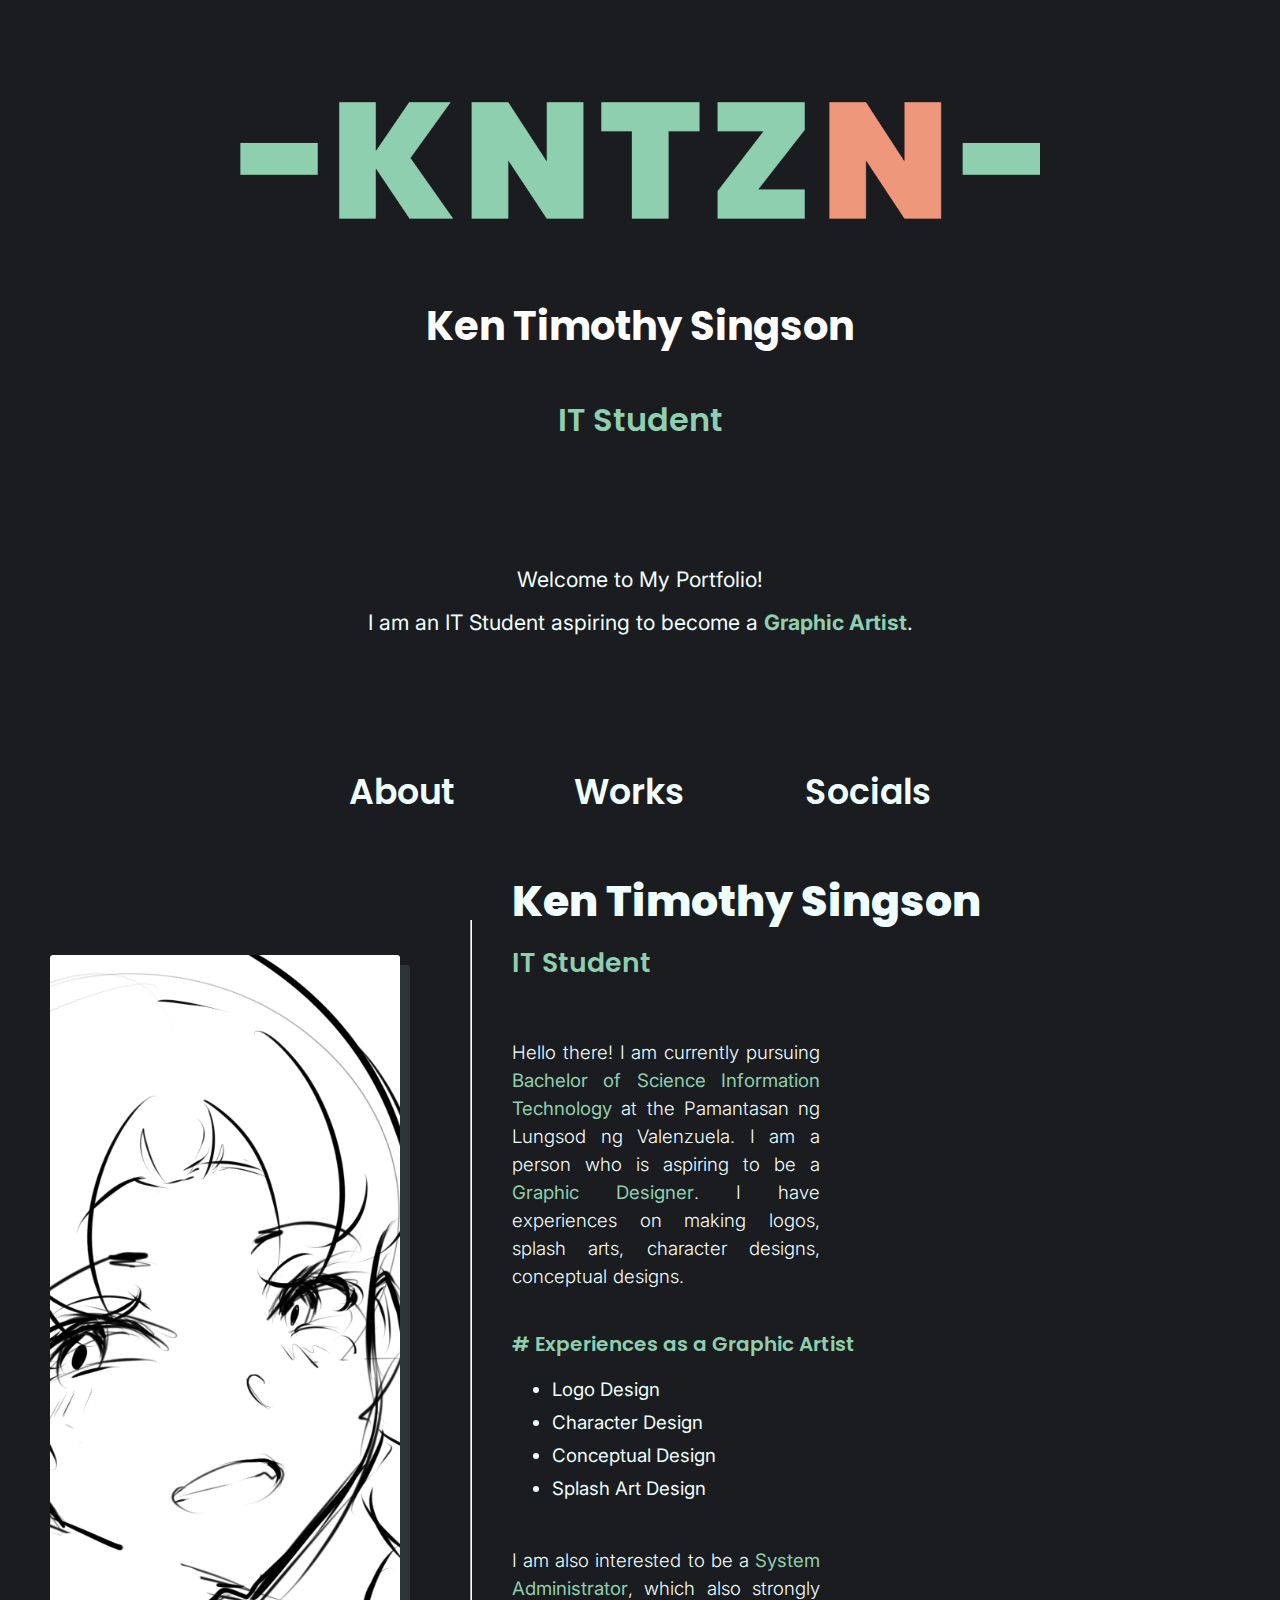
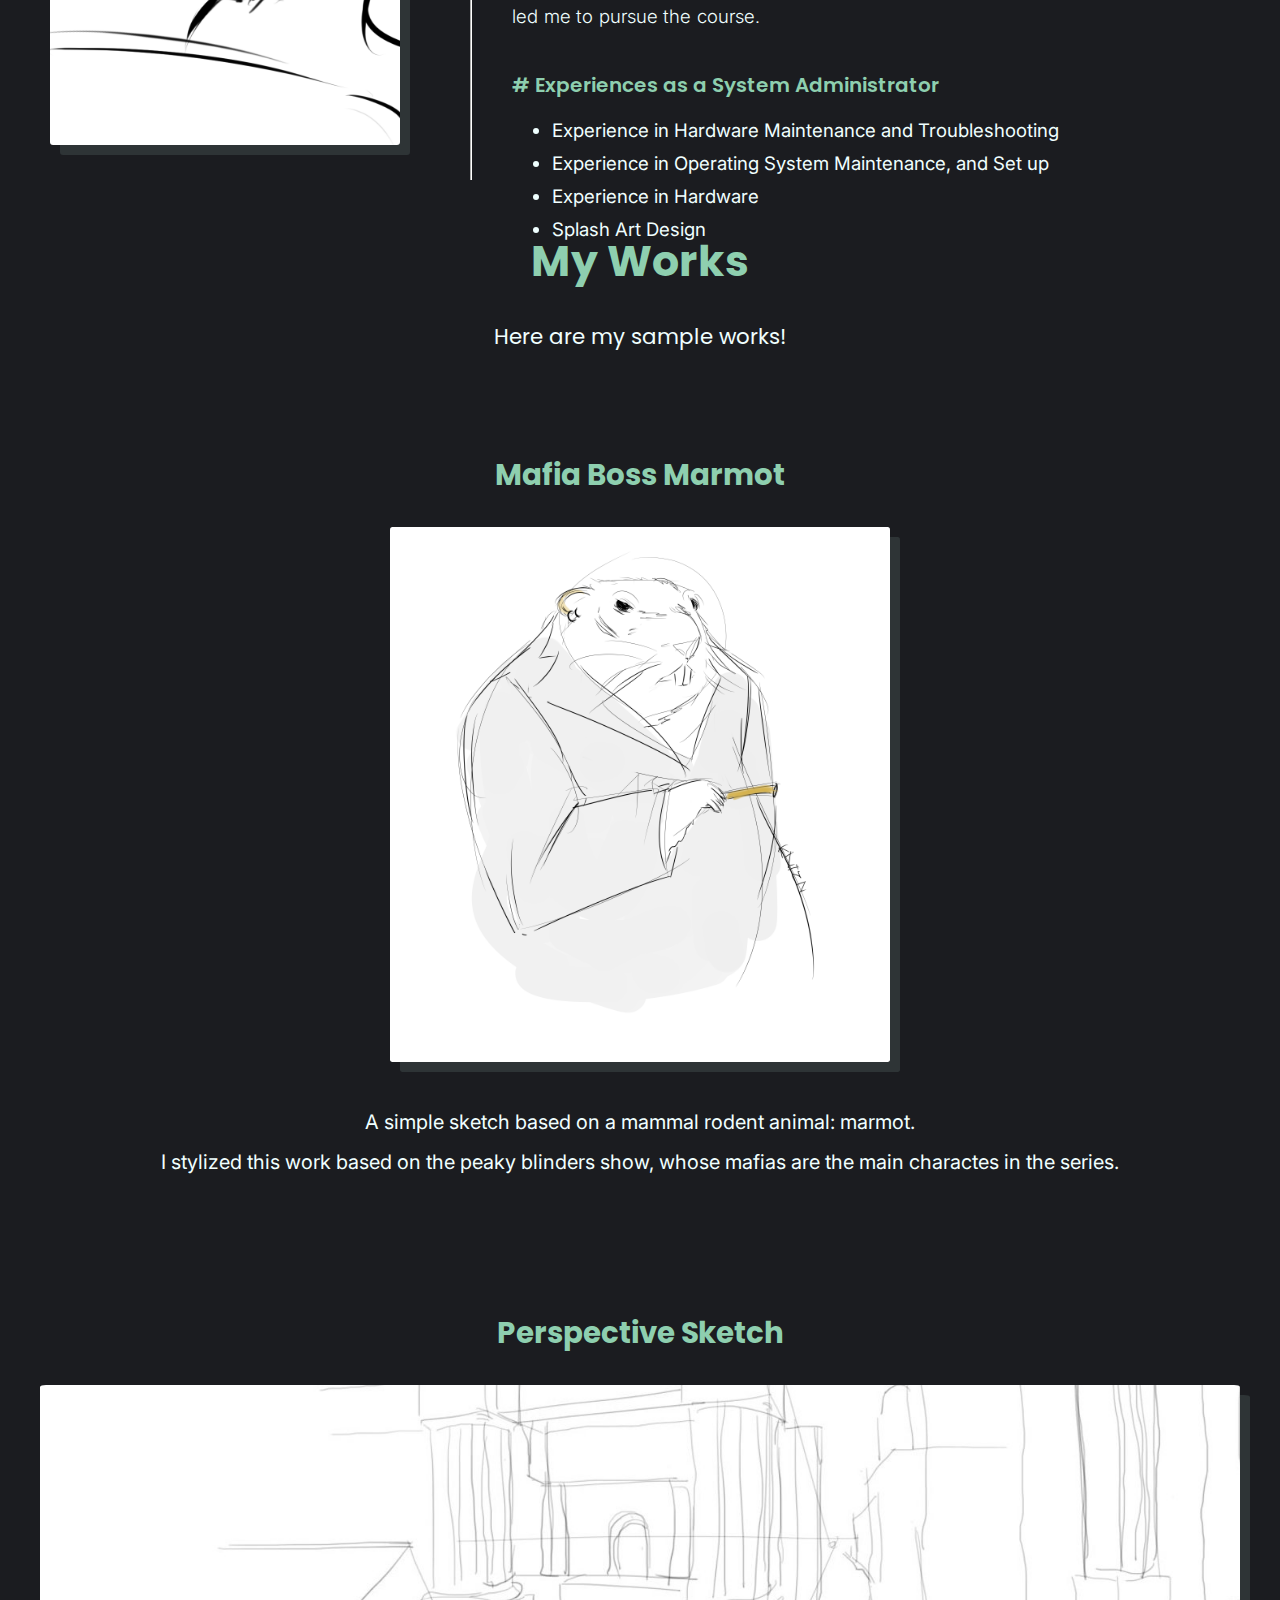
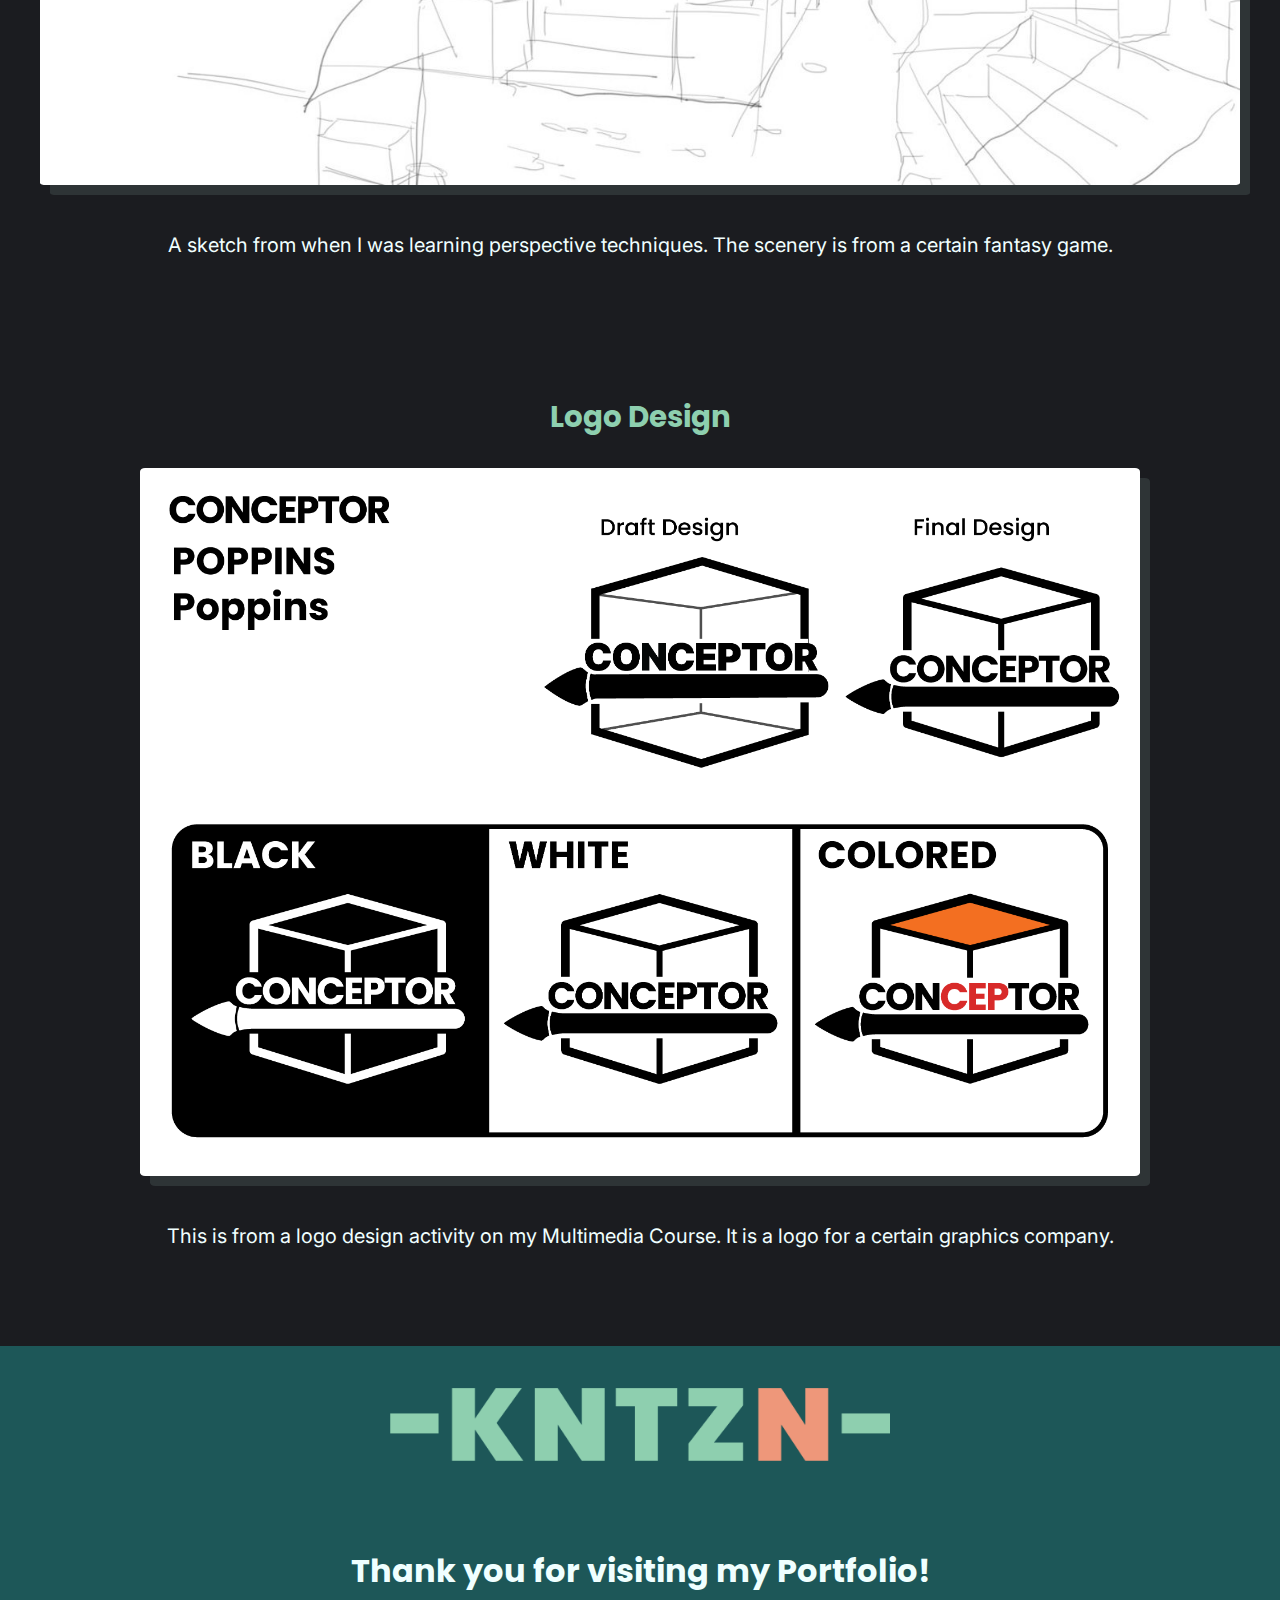
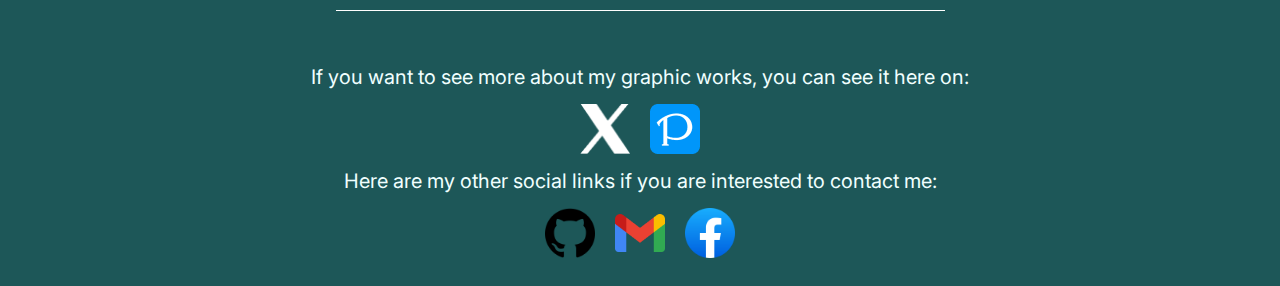
<file: index.html>
<!DOCTYPE html>
<html lang="en">
  <head>
    <meta charset="UTF-8" />
    <meta name="viewport" content="width=device-width, initial-scale=1.0" />
    <link rel="preconnect" href="https://fonts.googleapis.com" />
    <link rel="preconnect" href="https://fonts.gstatic.com" crossorigin />
    <link
      href="https://fonts.googleapis.com/css2?family=Inter:wght@100..900&family=Poppins:ital,wght@0,100;0,200;0,300;0,400;0,500;0,600;0,700;0,800;0,900;1,100;1,200;1,300;1,400;1,500;1,600;1,700;1,800;1,900&display=swap"
      rel="stylesheet"
    />
    <link rel="stylesheet" href="style.css" />
    <title>Portfolio</title>
  </head>

  <body>
    <header id="header">
      <div class="header">
        <a href="#header"><img src="/img/logo.png" alt="Kontzen" /></a>
        <h1>Ken Timothy Singson</h1>
        <p>IT Student</p>
      </div>
      <div class="home-description">
        <p>
          Welcome to My Portfolio!<br />I am an IT Student aspiring to become a
          <strong style="color: #8ecfaf">Graphic Artist</strong>.
        </p>
      </div>
      <nav class="about-me">
        <ul>
          <li><a href="#about">About</a></li>
          <li><a href="#works">Works</a></li>
          <li><a href="#socials">Socials</a></li>
        </ul>
      </nav>
    </header>

    <main>
      <section id="about">
        <div class="about-picture">
          <img src="/img/about-me_avatar.png" alt="about-image" />
        </div>
        <div class="about-container">
          <div class="about-name">
            <h1>Ken Timothy Singson</h1>
            <p>IT Student</p>
          </div>
          <div class="about-description">
            <p>
              Hello there! I am currently pursuing
              <strong style="color: #8ecfaf"
                >Bachelor of Science Information Technology</strong
              >
              at the Pamantasan ng Lungsod ng Valenzuela. I am a person who is
              aspiring to be a
              <strong style="color: #8ecfaf">Graphic Designer</strong>. I have
              experiences on making logos, splash arts, character designs,
              conceptual designs.
            </p>
          </div>
          <div class="about-skills">
            <p># Experiences as a Graphic Artist</p>
            <ul>
              <li>Logo Design</li>
              <li>Character Design</li>
              <li>Conceptual Design</li>
              <li>Splash Art Design</li>
            </ul>
          </div>
          <div class="about-description">
            <p>
              I am also interested to be a
              <strong style="color: #8ecfaf">System Administrator</strong>,
              which also strongly led me to pursue the course.
            </p>
          </div>
          <div class="about-skills">
            <p># Experiences as a System Administrator</p>
            <ul>
              <li>Experience in Hardware Maintenance and Troubleshooting</li>
              <li>Experience in Operating System Maintenance, and Set up</li>
              <li>Experience in Hardware</li>
              <li>Splash Art Design</li>
            </ul>
          </div>
        </div>
      </section>

      <section id="works">
        <div class="works-description">
          <h1>My Works</h1>
          <p>Here are my sample works!</p>
        </div>
        <div class="works-container">
          <div class="container">
            <h1>Mafia Boss Marmot</h1>
            <img class="rodent" src="/img/works1.png" alt="Mafia Marmot" />
            <p>
              A simple sketch based on a mammal rodent animal: marmot.<br />
              I stylized this work based on the peaky blinders show, whose
              mafias are the main charactes in the series.
            </p>
          </div>
          <div class="container">
            <h1>Perspective Sketch</h1>
            <img
              class="perspective"
              src="/img/works2.jpg"
              alt="Sketch-perspective"
            />
            <p>
              A sketch from when I was learning perspective techniques. The
              scenery is from a certain fantasy game.
            </p>
          </div>
          <div class="container">
            <h1>Logo Design</h1>

            <img class="logo-design" src="/img/works3.png" alt="Logo-design" />
            <p>
              This is from a logo design activity on my Multimedia Course. It is
              a logo for a certain graphics company.
            </p>
          </div>
        </div>
      </section>

      <section id="socials">
        <a href="#header"
          ><img class="socials-image" src="img/logo.png" alt="Kontzen"
        /></a>
        <h1>Thank you for visiting my Portfolio!</h1>
        <div class="socials-container1">
          <p>
            If you want to see more about my graphic works, you can see it here
            on:
          </p>
          <ul>
            <li>
              <a href="http://twitter.com/kontzeen">
                <img src="/img/socials/Group 1.png" alt="Twitter" />
              </a>
            </li>
            <li>
              <a href="http://www.pixiv.net/en/users/61155551">
                <img src="/img/socials/image 1.png" alt="Pixiv" />
              </a>
            </li>
          </ul>
          <div class="socials-container1">
            <p>
              Here are my other social links if you are interested to contact
              me:
            </p>
            <ul>
              <li>
                <a href="https://github.com/kontzen">
                  <img src="/img/socials/25231.png" alt="github" />
                </a>
              </li>
              <li>
                <a href="mailto:kontzeen@gmail.com">
                  <img
                    src="/img/socials/Gmail_icon_(2020).svg.png"
                    alt="Gmail"
                  />
                </a>
              </li>
              <li>
                <a href="https://www.facebook.com/Keeen.6">
                  <img
                    src="/img/socials/2021_Facebook_icon.svg.webp"
                    alt="Facebook"
                  />
                </a>
              </li>
            </ul>
          </div>
        </div>
      </section>
    </main>
  </body>
</html>
</file>
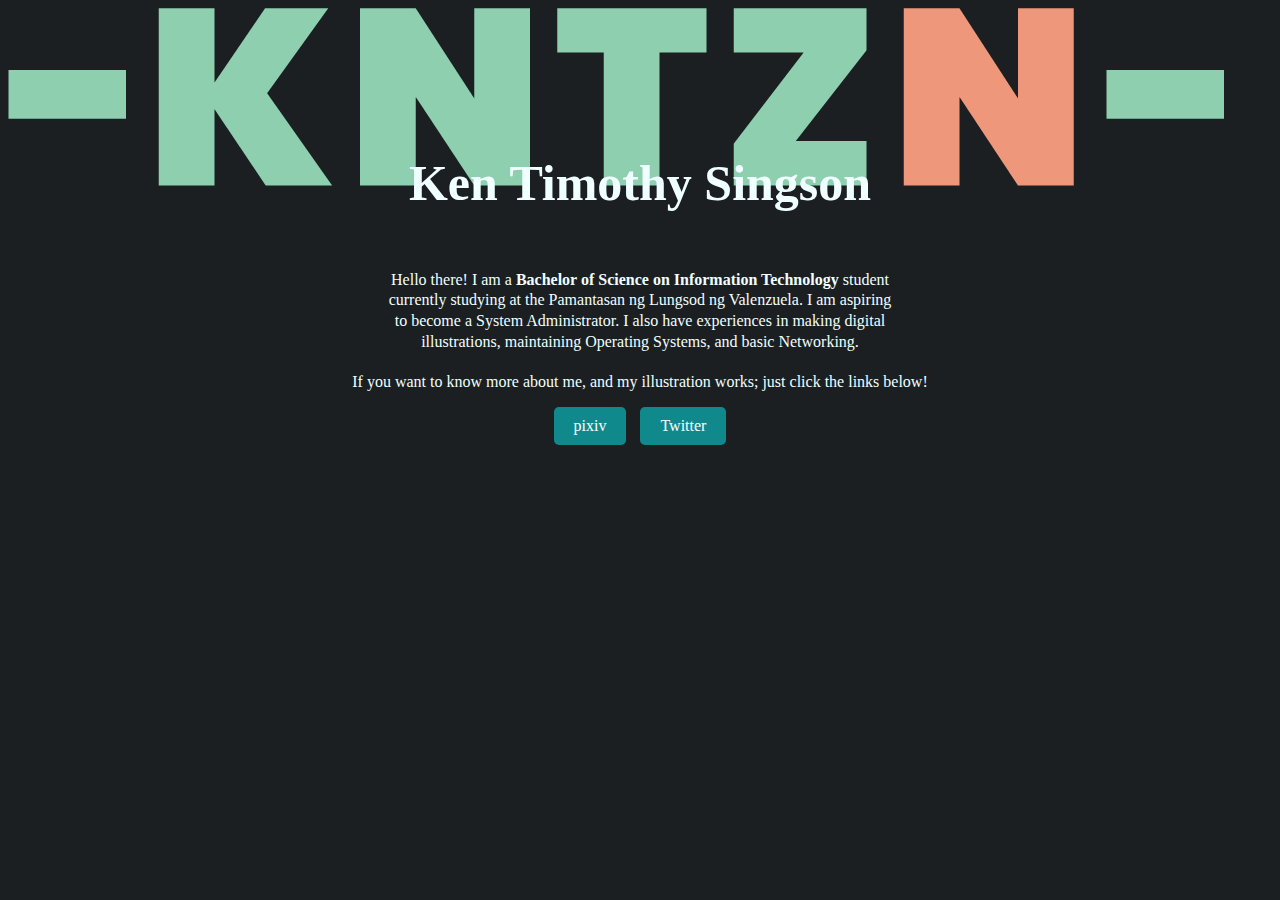
<file: AboutMe/AboutMe.html>
<!DOCTYPE html>
<html>
  <head>
    <title>About Me!</title>
    <meta charset="UTF-8" />
    <meta name="viewport" content="width=device-width, initial-scale=1.0" />
    <link rel="stylesheet" href="AboutMe.css" />
  </head>
  <body style="background-color: #1b1f22">
    <header>
      <div>
        <img src="/img/logo.png" alt="KNTZN" />
        <h1 class="header-style">Ken Timothy Singson</h1>
      </div>
      <div class="paragraph-container">
        <p class="paragraph1-style">
          Hello there! I am a
          <strong>Bachelor of Science on Information Technology</strong>
          student currently studying at the Pamantasan ng Lungsod ng Valenzuela.
          I am aspiring to become a System Administrator. I also have
          experiences in making digital illustrations, maintaining Operating
          Systems, and basic Networking.
        </p>
      </div>
      <div class="container">
        <p class="paragraph1-style">
          If you want to know more about me, and my illustration works; just
          click the links below!
        </p>
        <a href="https://www.pixiv.net/en/users/61155551" class="button-link">
          pixiv
        </a>
        <a href="https://twitter.com/@kontzeen" class="button-link">
          Twitter
        </a>
      </div>
    </header>
  </body>
</html>
</file>
<file: style.css>
html {
  font-family: "Poppins", sans-serif;
  scroll-behavior: smooth;
  margin: 0;
}

body {
  margin: 0;
  background-color: rgb(27, 28, 32);
  color: azure;
}

header {
  display: flex;
  flex-direction: column;
  justify-content: space-evenly;
  align-items: center;
  height: 100vh;
}

.header {
  display: flex;
  justify-content: center;
  flex-direction: column;
  align-items: center;
}

.header img {
  margin: 30px;
  padding: 20px;
  width: 800px;
}

.header h1 {
  text-align: center;
  color: #ffffff;
  font-size: 30pt;
  padding: 20px;
  margin: 0;
}

.header p {
  text-align: center;
  color: #8ecfaf;
  font-size: 24pt;
  font-weight: 600;
  padding: 20px;
  margin: 0;
}

.home-description {
  font-family: "Inter", sans-serif;
  margin: 20px;
  font-weight: 10px;
  font-size: 16pt;
}

.home-description p {
  text-align: center;
  line-height: 2;
}

.about-me ul {
  display: flex;
  list-style: none;
  margin: 10px;
  padding: 20px;
}

.about-me a {
  text-decoration: none;
  font-weight: 600;
  font-size: 26pt;
  color: azure;
  margin: 60px;
}

.about-me :hover {
  color: #8ecfaf;
}

#about {
  display: flex;
  flex-direction: row;
  justify-content: center;
  height: 100vh;
}

.about-picture {
  display: flex;
  flex-direction: column;
  justify-content: center;
  padding: 10px;
  margin: 20px;
}

.about-picture img {
  margin: 20px;
  width: 350px;
  border-radius: 3px;
  box-shadow: 10px 10px rgb(46, 52, 54);
}

.about-container {
  display: flex;
  flex-direction: column;
  justify-content: center;
  margin: 20px;
  padding: 40px;
  border-left: 2px groove white;
}

.about-name {
  display: flex;
  flex-direction: column;
  gap: 10px;
}

.about-name h1 {
  font-size: 32pt;
  margin-bottom: 0;
  font-weight: 800;
  padding: 0;
}

.about-name p {
  margin-top: 0;
  padding: 0;
  font-weight: 600;
  font-size: 20pt;
  color: #8ecfaf;
}

.about-description {
  font-family: "Inter", sans-serif;
  font-weight: 300;
  font-size: 14pt;
  word-spacing: 0.5px;
  line-height: 1.5;
  margin-top: 10px;
  margin-bottom: 10px;
}

.about-description p {
  padding-right: 400px;
  text-align: justify;
}

.about-skills p {
  font-weight: 600;
  font-size: 15pt;
  margin-top: 10px;
  margin-bottom: 10px;
  color: #8ecfaf;
}
.about-skills ul {
  font-family: "Inter", sans-serif;
  font-size: 14pt;

  padding: 0 0 0 40px;
}
.about-skills li {
  margin: 10px 0;
}

#works {
  display: flex;
  justify-content: center;
  align-items: center;
  flex-direction: column;
  margin: auto;
}

.works-description {
  text-align: center;
}

.works-description h1 {
  font-size: 32pt;
  color: #8ecfaf;
}

.works-description p {
  font-style: "Inter", sans-serif;
  font-size: 16pt;
}

.works-container {
  display: flex;
  flex-direction: column;
  margin: 20px;
}

.container {
  display: flex;
  flex-direction: column;
  align-items: center;
  margin: 20px;
  padding: 20px;
  gap: 10px;
  border: 1px 0 1px 0 solid;
}

.container h1 {
  font-size: 22pt;
  color: #8ecfaf;
}

.container p {
  font-family: "Inter", sans-serif;
  font-size: 15pt;
  padding: 10px;
  line-height: 2;
  text-align: center;
}

.rodent {
  width: 500px;
  object-fit: cover;
  border-radius: 0.5%;
  box-shadow: 10px 10px rgb(46, 52, 54);
}

.perspective {
  width: 1200px;
  height: 100%;
  object-fit: contain;
  border-radius: 0.5%;
  box-shadow: 10px 10px rgb(46, 52, 54);
}

.logo-design {
  width: 1000px;
  height: 100%;
  object-fit: cover;
  border-radius: 0.5%;
  box-shadow: 10px 10px rgb(46, 52, 54);
}

.rodent,
.perspective,
.logo-design {
  transition: transform 0.2s;
  cursor: default;
  position: relative;
}

.rodent:hover,
.perspective:hover,
.logo-design:hover {
  box-shadow: none;
  transform-origin: center;
  transform: scale(120%);
}

#socials {
  display: flex;
  justify-content: space-evenly;
  align-items: center;
  flex-direction: column;
  margin: auto;
  background-color: #1d5758;
  height: 60vh;
}

#socials h1 {
  border-bottom: 1px solid white;
  padding: 15px;
}

.socials-container1 {
  display: flex;
  flex-direction: column;
  align-items: center;
  text-align: center;
}

.socials-container1 p {
  font-family: "Inter", sans-serif;
  font-size: 15pt;
  margin: 10px;
}

.socials-container1 img {
  width: 50px;
  padding: 5px;
}

.socials-container1 ul {
  display: flex;
  flex-direction: row;
  align-items: center;
  padding: 0;
  gap: 10px;
  margin: 0;
}

.socials-container1 li {
  list-style: none;
}

.socials-container1 a {
  display: flex;
  flex-direction: column;
  align-items: center;
  text-decoration: none;
  color: azure;
}

.socials-image {
  margin: 10px;
  padding: 10px;
  width: 500px;
}

@media only screen and (max-width: 768px) {
  body {
    margin: 0;
    background-color: rgb(27, 28, 32);
    color: azure;
  }

  header {
    display: flex;
    flex-direction: column;
    justify-content: space-evenly;
    align-items: center;
    height: 100vh;
  }

  .header {
    display: flex;
    justify-content: center;
    flex-direction: column;
    align-items: center;
  }

  .header img {
    margin: 30px;
    padding: 20px;
    width: 300px;
  }

  .header h1 {
    text-align: center;
    color: #ffffff;
    font-size: 20pt;
    padding: 20px;
    margin: 0;
  }

  .header p {
    text-align: center;
    color: #8ecfaf;
    font-size: 16pt;
    font-weight: 600;
    padding: 20px;
    margin: 0;
  }

  .home-description {
    margin: 20px;
    font-weight: 10px;
    font-size: 10pt;
  }

  .home-description p {
    font-family: "Inter", sans-serif;
    text-align: center;
    line-height: 2;
  }

  .about-me ul {
    display: flex;
    list-style: none;
    margin: 20px;
    padding: 20px;
  }

  .about-me a {
    text-decoration: none;
    font-weight: 600;
    font-size: 16pt;
    color: azure;
    margin: 20px;
  }

  #about {
    display: flex;
    flex-direction: column;
    justify-content: center;
    height: auto;
  }

  .about-picture {
    display: flex;
    justify-content: center;
    align-items: center;
    padding: 10px;
    margin: 10px;
  }

  .about-picture img {
    margin: 20px;
    width: 200px;
    height: 200px;
    object-fit: cover;
    border-radius: 50px;
    box-shadow: 10px 10px rgb(46, 52, 54);
  }

  .about-container {
    display: flex;
    flex-direction: column;
    justify-content: center;
    margin: 20px;
    padding: 20px;
    border-left: none;
    border-bottom: 2px groove rgba(255, 255, 255, 0.925);
  }

  .about-name {
    display: flex;
    flex-direction: column;
    gap: 10px;
  }

  .about-name h1 {
    font-size: 18pt;
    margin-bottom: 0;
    font-weight: 800;
    padding: 0;
  }

  .about-name p {
    margin-top: 0;
    padding: 0;
    font-weight: 600;
    font-size: 14pt;
    color: #8ecfaf;
  }

  .about-description {
    font-family: "Inter", sans-serif;
    font-weight: 300;
    font-size: 10pt;
    word-spacing: 0.5px;
    line-height: 1.5;
    margin-top: 10px;
    margin-bottom: 10px;
  }

  .about-description p {
    padding-right: 0;
    text-align: justify;
  }

  .about-skills p {
    font-weight: 600;
    font-size: 12pt;
    margin-top: 10px;
    margin-bottom: 10px;
    color: #8ecfaf;
  }

  .about-skills ul {
    font-family: "Inter", sans-serif;
    font-size: 10pt;
    padding: 0 0 0 40px;
  }

  .about-skills li {
    margin: 10px 0;
  }

  #works {
    display: flex;
    justify-content: center;
    align-items: center;
    flex-direction: column;
    margin: auto;
  }

  .works-description {
    text-align: center;
  }

  .works-description h1 {
    font-size: 20pt;
    color: #8ecfaf;
  }

  .works-description p {
    font-family: "Inter", sans-serif;
    font-size: 12pt;
  }

  .works-container {
    display: flex;
    flex-direction: column;
    margin: 20px;
  }

  .container {
    display: flex;
    flex-direction: column;
    align-items: center;
    margin: 20px;
    padding: 20px;
    gap: 10px;
    border: 1px 0 1px 0 solid;
  }

  .container h1 {
    font-size: 16pt;
    color: #8ecfaf;
  }

  .container p {
    font-family: "Inter", sans-serif;
    font-size: 10pt;
    padding: 10px;
    line-height: 1.5;
    text-align: center;
  }

  .rodent {
    width: 250px;
    object-fit: cover;
    border-radius: 0.5%;
    box-shadow: 10px 10px rgb(46, 52, 54);
  }

  .perspective {
    width: 300px;
    height: 100%;
    object-fit: contain;
    border-radius: 0.5%;
    box-shadow: 10px 10px rgb(46, 52, 54);
  }

  .logo-design {
    width: 300px;
    height: 100%;
    object-fit: cover;
    border-radius: 0.5%;
    box-shadow: 10px 10px rgb(46, 52, 54);
  }

  .rodent,
  .perspective,
  .logo-design {
    transition: transform 0.2s;
    cursor: default; 
    position: relative;
  }

  .rodent:hover,
  .perspective:hover,
  .logo-design:hover {
    box-shadow: none;
    transform-origin: center;
    transform: scale(
      120%
    );
  }

  #socials {
    display: flex;
    justify-content: space-evenly;
    align-items: center;
    flex-direction: column;
    margin: auto;
    background-color: #1d5758;
    height: 60vh;
  }

  #socials h1 {
    border-bottom: 1px solid white;
    padding: 15px;
    font-size: 14pt;
  }

  .socials-container1 {
    display: flex;
    flex-direction: column;
    align-items: center;
    text-align: center;
  }

  .socials-container1 p {
    font-family: "Inter", sans-serif;
    font-size: 10pt;
    line-height: 1.5;
    margin: 10px;
  }

  .socials-container1 img {
    width: 35px;
    padding: 5px;
  }

  .socials-container1 ul {
    display: flex;
    flex-direction: row;
    align-items: center;
    padding: 0;
    margin: 0;
  }

  .socials-container1 li {
    list-style: none;
  }

  .socials-container1 a {
    display: flex;
    flex-direction: column;
    align-items: center;
    padding: 10px;
    text-decoration: none;
    color: azure;
  }

  .socials-image {
    margin: 10px;
    padding: 10px;
    width: 250px;
  }
}

@media only screen and (width: 768px) {
  .about-picture img {
    margin: 20px;
    width: 300px;
    height: 300px;
    object-fit: cover;
    border-radius: 50px;
    box-shadow: 10px 10px rgb(46, 52, 54);
  }

  .rodent {
    width: 400px;
    object-fit: cover;
    border-radius: 0.5%;
    box-shadow: 10px 10px rgb(46, 52, 54);
  }

  .perspective {
    width: 650px;
    height: 100%;
    object-fit: contain;
    border-radius: 0.5%;
    box-shadow: 10px 10px rgb(46, 52, 54);
  }

  .logo-design {
    width: 600px;
    height: 100%;
    object-fit: cover;
    border-radius: 0.5%;
    box-shadow: 10px 10px rgb(46, 52, 54);
  }

  .rodent,
  .perspective,
  .logo-design {
    transition: transform 0.2s;
    cursor: default;
    position: relative;
  }

  .rodent:hover,
  .perspective:hover,
  .logo-design:hover {
    box-shadow: none;
    transform-origin: center;
    transform: scale(120%);
  }
}

@media only screen and (width: 1024px) {
  .about-name h1 {
    font-size: 24pt;
  }

  .about-name p {
    font-size: 16pt;
  }

  .about-description p {
    font-size: 13pt;
  }

  .about-skills ul {
    font-size: 12pt;
  }
  .about-description p {
    padding-right: 0;
    text-align: justify;
  }

  .works-description p {
    font-size: 13pt;
  }

  .container p {
    font-size: 13pt;
  }

  .about-picture img {
    margin: 20px;
    width: 250px;
    border-radius: 3px;
    box-shadow: 10px 10px rgb(46, 52, 54);
  }

  .perspective {
    width: 850px;
    height: 100%;
    object-fit: contain;
    border-radius: 0.5%;
    box-shadow: 10px 10px rgb(46, 52, 54);
  }

  .logo-design {
    width: 600px;
    height: 100%;
    object-fit: cover;
    border-radius: 0.5%;
    box-shadow: 10px 10px rgb(46, 52, 54);
  }

  .socials-container1 p {
    font-size: 13pt;
  }

  .socials-container1 img {
    width: 40px;
    padding: 10px;
  }
}

@media only screen and (width: 1440px) {

  .about-name h1 {
    font-size: 24pt;
  }

  .about-name p {
    font-size: 18pt;
  }
  .about-description p {
    font-size: 13pt;
    padding-right: 75px;
  }

  .about-picture img {
    width: 300px;
  }

  .about-skills ul {
    font-size: 13pt;
  }
  .perspective {
    width: 1000px;
    height: 100%;
    object-fit: contain;
    border-radius: 0.5%;
    box-shadow: 10px 10px rgb(46, 52, 54);
  }

  .logo-design {
    width: 700px;
    height: 100%;
    object-fit: cover;
    border-radius: 0.5%;
    box-shadow: 10px 10px rgb(46, 52, 54);
  }
}

/* TODO: */
/* Class structure mistake */
/* Needed to specify class to every important sections*/
/* Discord Profile */
</file>
<file: AboutMe/AboutMe.css>
.header-container {
  position: relative;
  z-index: 1;
}

.header-style {
  color: white;
  font-size: 75px;
  font-family: Poppins;
  font-weight: 800;
  transform: translateY(-375%);
}

.background-image {
  top: 0;
  left: 0;
  z-index: 0;
}

.content {
  z-index: 1;
  padding-top: 100px;
}

.container {
  text-align: center;
  margin-top: 20px;
}
.paragraph-container {
  width: 40%;
  /* Adjust width as needed */
  margin: 0 auto;
  /* Center the container horizontally */
  line-height: 130%;
}
.header-style {
  color: azure;
  text-align: center;
  font-size: 50px;
  font-family: Poppins;
  font-weight: 800;
  line-height: 25%;
}
.paragraph1-style {
  color: azure;
  text-align: center;
  font-family: Inter;
  text-justify: auto;
}
.button-link {
  display: inline-block;
  align-items: center;
  background-color: #10898d;
  color: white;
  text-decoration: none;
  text-align: center;
  margin-right: 10px;
  padding: 10px 20px;
  border-radius: 5px;
  font-family: Poppins;
  font-size: 16px;
  border: none;
  cursor: pointer;
}
.button-link a {
  text-decoration: none;
  color: azure;
}

.button-link:last-child {
  margin-right: 0;
}
</file>
